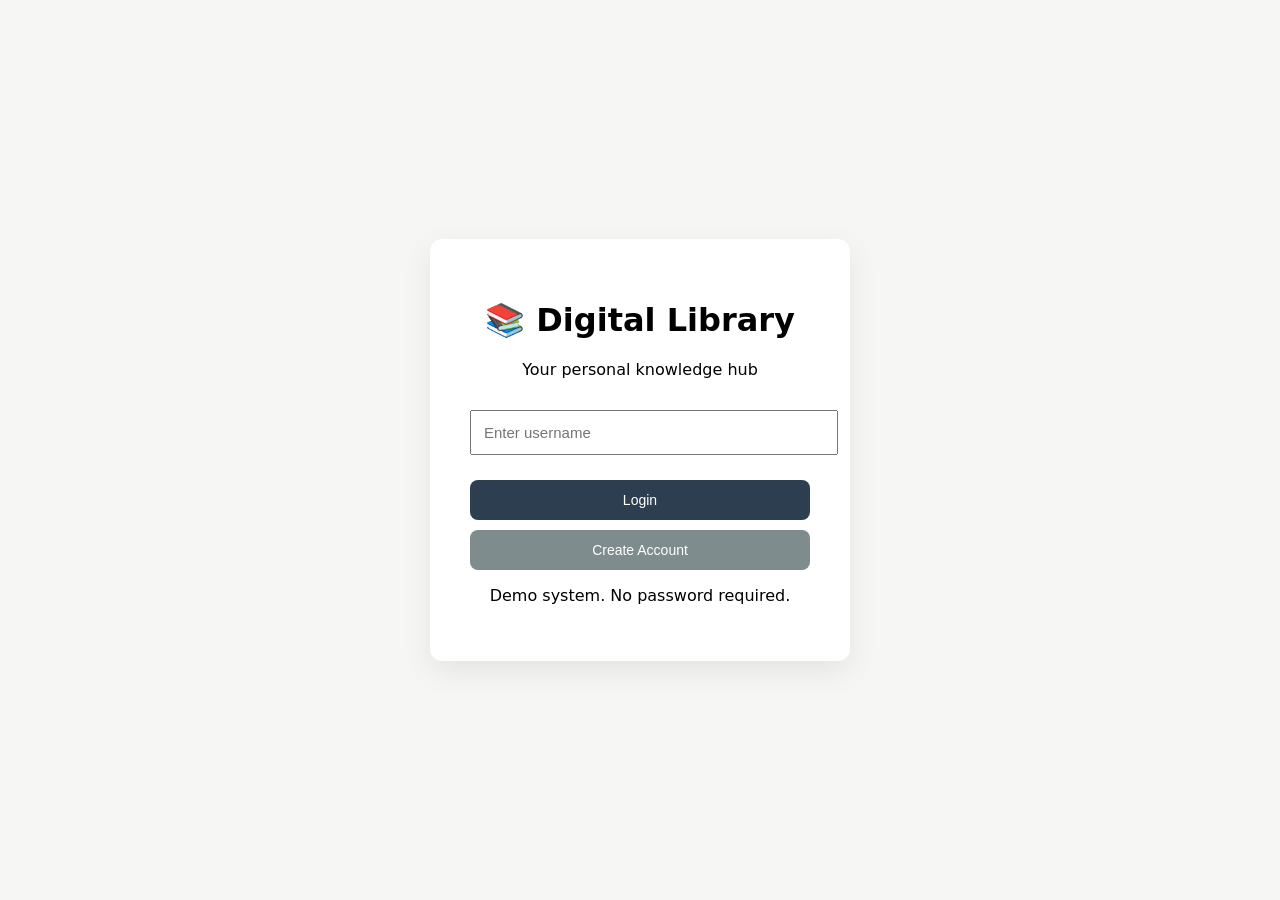
<file: frontend/index.html>
<!DOCTYPE html>
<html>
<head>
  <title>Digital Library</title>
  <link rel="stylesheet" href="style.css">
</head>
<body class="auth-page">

<div class="auth-container">
  <h1>📚 Digital Library</h1>
  <p>Your personal knowledge hub</p>

  <input id="username" placeholder="Enter username" />
  <button onclick="login()">Login</button>
  <button class="secondary" onclick="register()">Create Account</button>

  <p class="hint">Demo system. No password required.</p>
</div>

<script src="script.js"></script>
</body>
</html>
</file>
<file: frontend/style.css>
body {
  margin: 0;
  font-family: "Segoe UI", system-ui, -apple-system, sans-serif;
  background: #f6f6f4;
}

/* ---------- AUTH PAGE ---------- */
.auth-page {
  display: flex;
  height: 100vh;
  justify-content: center;
  align-items: center;
}

.auth-container {
  background: white;
  padding: 40px;
  width: 340px;
  text-align: center;
  border-radius: 12px;
  box-shadow: 0 10px 30px rgba(0,0,0,0.08);
}

.auth-container input {
  width: 100%;
  padding: 12px;
  margin: 15px 0;
  font-size: 15px;
}

/* ---------- BUTTONS ---------- */
button {
  width: 100%;
  padding: 12px;
  margin-top: 10px;
  border: none;
  background: #2c3e50;
  color: white;
  border-radius: 8px;
  cursor: pointer;
  font-size: 14px;
}

button.secondary {
  background: #7f8c8d;
}

.logout {
  margin-top: auto;
  background: #e74c3c;
}

/* ---------- DASHBOARD LAYOUT ---------- */
.dashboard {
  display: flex;
  height: 100vh;
}

/* ---------- SIDEBAR ---------- */
.sidebar {
  width: 230px;
  background: white;
  padding: 28px 22px;
  display: flex;
  flex-direction: column;
  border-right: 1px solid #eee;
}

.logo {
  margin-bottom: 10px;
}

.welcome {
  font-size: 14px;
  color: #555;
  margin-bottom: 30px;
  font-weight: 1000;
}

/* ---------- MAIN CONTENT ---------- */
.content {
  flex: 1;
  padding: 35px 40px;
  overflow-y: auto;
}

/* ---------- SEARCH BAR ---------- */
.topbar {
  display: flex;
  gap: 14px;
  margin-bottom: 30px;
}

.topbar input {
  flex: 1;
  padding: 16px 18px;
  font-size: 16px;
  border-radius: 10px;
  border: 1px solid #ddd;
  outline: none;
  background: #ffffff;
  box-shadow: 0 4px 12px rgba(0,0,0,0.05);
}

.topbar input::placeholder {
  color: #999;
}

.topbar button {
  padding: 16px 30px;
  font-size: 15px;
  border: none;
  background: #2c3e50;
  color: white;
  border-radius: 10px;
  cursor: pointer;
  box-shadow: 0 4px 12px rgba(0,0,0,0.08);
}

/* ---------- BOOK GRID ---------- */
.book-grid {
  display: grid;
  grid-template-columns: repeat(auto-fill, minmax(160px, 1fr));
  gap: 22px;
  margin-bottom: 40px;
}

.book-card {
  background: white;
  padding: 18px;
  border-radius: 10px;
  box-shadow: 0 6px 18px rgba(0,0,0,0.06);
}

.book-card b {
  display: block;
  margin-bottom: 8px;
}

.book-card a {
  color: #2c3e50;
  font-size: 14px;
  text-decoration: none;
  margin-right: 8px;
}

/* ---------- ACTIVITY ---------- */
.activity-list {
  padding-left: 18px;
}

.activity-list li {
  margin-bottom: 8px;
  font-size: 14px;
  color: #444;
}
</file>
